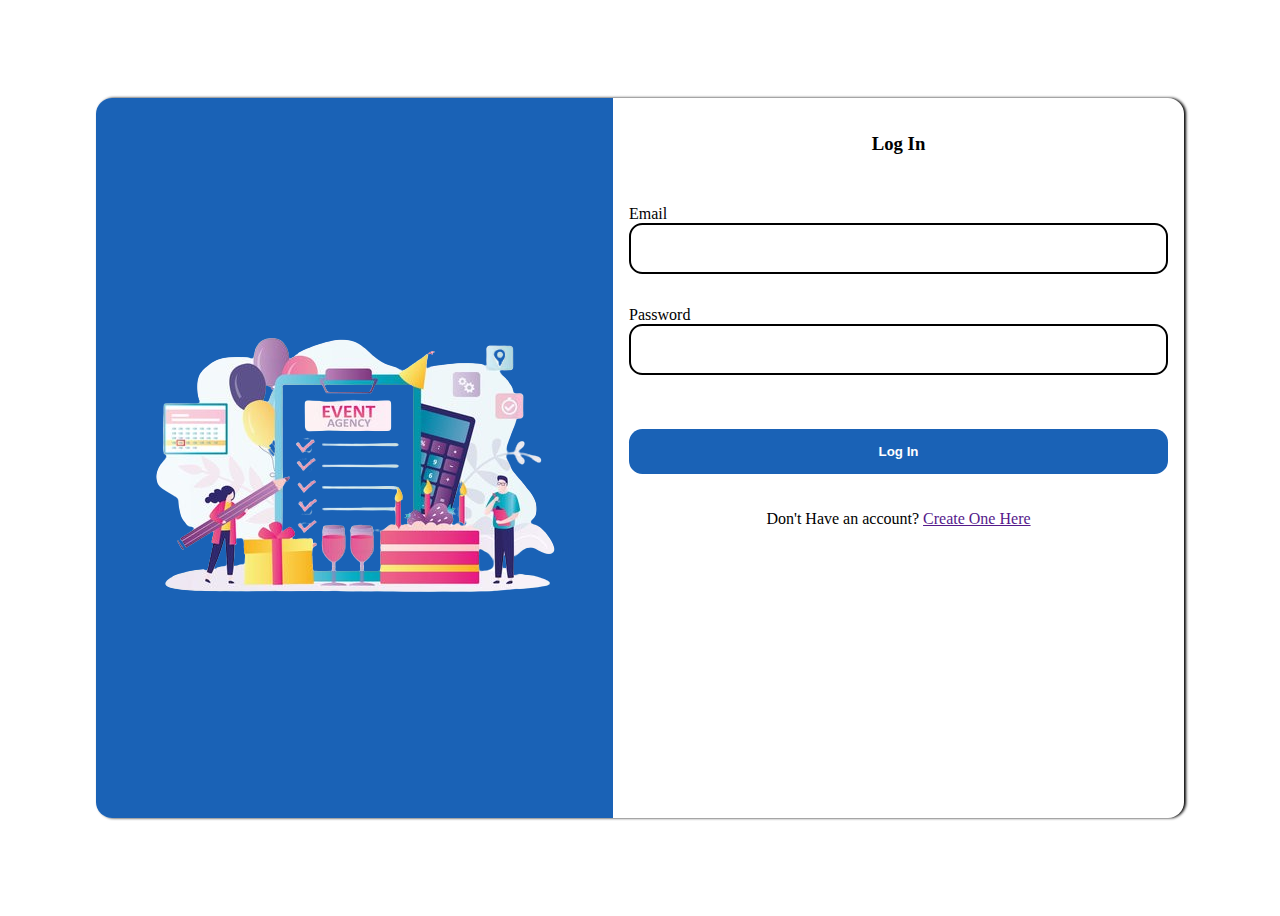
<file: html/login.html>
<!DOCTYPE html>
<html lang="en">
<head>
    <meta charset="UTF-8">
    <meta name="viewport" content="width=device-width, initial-scale=1.0">
    <title>Document</title>
    <link rel="stylesheet" href="../css/login.css">
</head>
<body>
    <div class="content">
        <div class="desc">
            <img src="../images/meeting-removebg-preview.png" alt="">
        </div>
        <div class="feilds">
            <center><h3>Log In</h3></center>
            <form action="">
                <label for="">Email</label><input type="email">
                <label for="">Password</label><input type="password">
               <button type="submit">Log In</button>
            </form><br><br>
            <center>Don't Have an account? <span><a href="">Create One Here</a></span> </center>
        </div>
    </div>
</body>
</html>
</file>
<file: css/login.css>
body{
    height: 100vh;
    display: flex;
    justify-content: center;
    align-items: center;
}
.content{
    display: flex;
    box-shadow: 2px 0px 3px 0px;
    border-radius: 1em;
    height: 80vh;
    width: 85vw;
}
.desc{
    color: white;
    padding: 1em;
    background-color: #1A62B6;
    width: 45%;
    border-radius: 1em 0px 0px 1em;
    display: flex;
    justify-content: center;
    align-items: center;
}
.feilds{
    width: 50%;
    padding: 1em;
}
form{
    display: flex;
    flex-direction: column;
}
input{
    
    border-radius: 1em;
    height: 5vh;
    border: 2px solid black;
}
label{
    margin-top: 2em;
}
input[button]{
    margin-top: 2em;
}
input:focus{
    outline: none;
}
button{
    background-color: #1A62B6;
    color: white;
    height: 5vh;
    font-weight: bolder;
    border: none;
    border-radius: 1em;
    margin-top: 4em;
}
.names{
    display: flex;
    gap: 4em;
}
.names input{
    width: 18.6vw;
}
</file>
